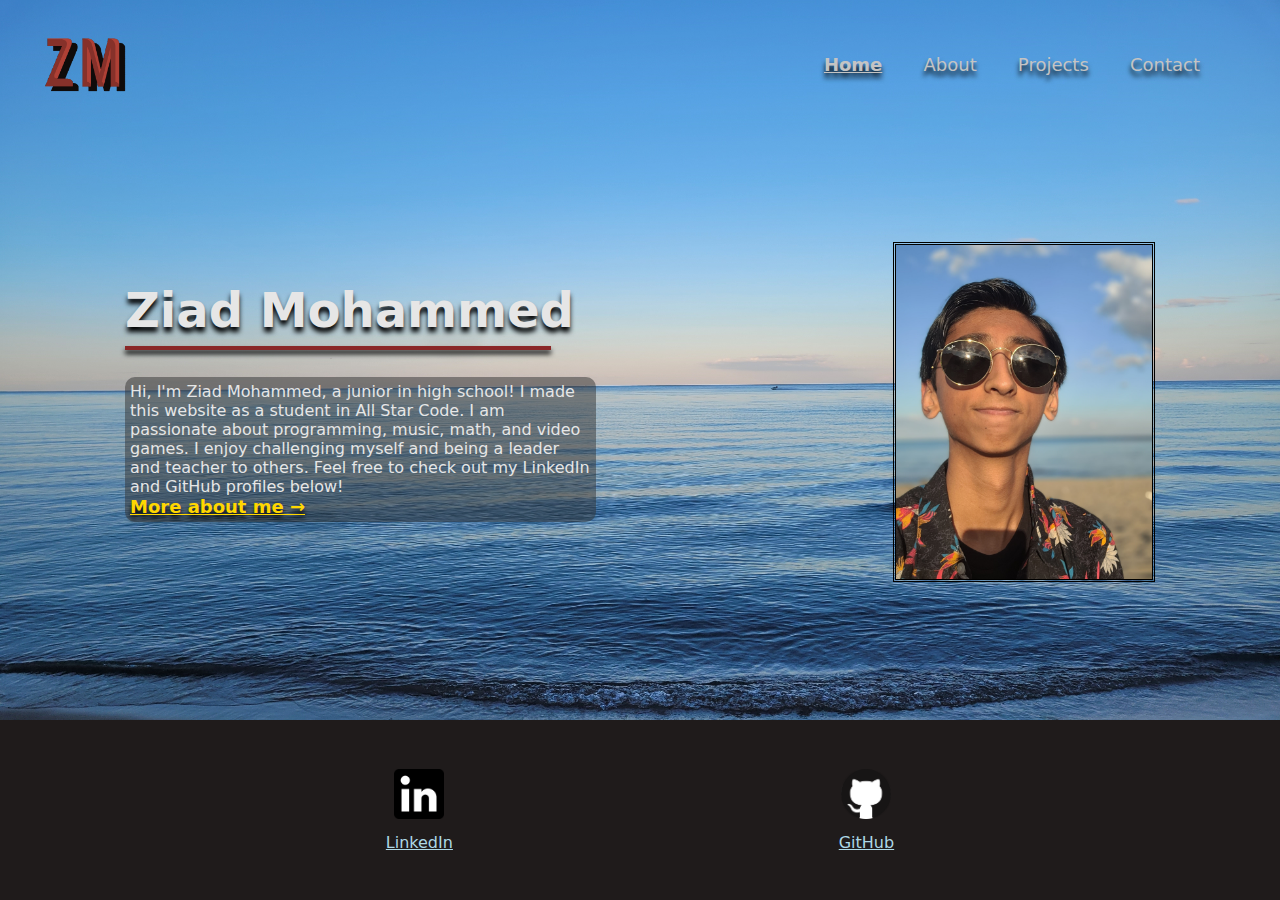
<file: index.html>
<!DOCTYPE html>
<html lang="en">
<head>
    <meta charset="UTF-8">
    <meta name="viewport" content="width=device-width, initial-scale=1.0">
    <link rel="stylesheet" href="style.css">
    <link rel="manifest" href="/website/manifest.webmanifest">
    <link rel="icon" type="image/x-icon" href="images/websiteLogoTransparent.png">
    <title>Home | Ziad's Website</title>
</head>
<body>
    <section id="top">
        <header>
            <img src="images/websiteLogoTransparent.png" id="logo">
            <nav>
                 <div><a href="index.html" class="navLink"><b><u>Home</u></b></a></div>
                 <div><a href="about.html" class="navLink">About</a></div>
                 <div><a href="projects.html" class="navLink">Projects</a></div>
                 <div><a href="contact.html" class="navLink">Contact</a></div>
            </nav>
        </header>
        <div id="topRow">
            <div id="topCol">
                 <p id="name">Ziad Mohammed</p>
                 <hr id="shortLine">
                 <br>
                 <p id="shortAbout">Hi, I'm Ziad Mohammed, a junior in high school! I made this website as a student in All Star Code. I am passionate about programming, music, math, and video games. I enjoy challenging myself and being a leader and teacher to others. Feel free to check out my LinkedIn and GitHub profiles below! <a style="display:none" href="about.html" id="moreAbout">More about me →</a></p>
                 <br>
                 <a href="about.html" id="moreAbout">More about me →</a>
                 
            </div>
            <img id="portrait" src="images/borax.jpg">
        </div>
    </section>
        
    <footer>
        <div class="footerbox">
            <a href="https://www.linkedin.com/in/ziad-mohammed-307193281" target="_blank"><img width="50px" src="images/linkedin.png"></a>
            <a class="plug" href="https://www.linkedin.com/in/ziad-mohammed-307193281" target="_blank">LinkedIn</a>
        </div>
        <div class="footerbox">
            <a href="https://github.com/ziadm9" target="_blank"><img width="50px" src="images/github.png"></a>
            <a class="plug" href="https://github.com/ziadm9" target="_blank">GitHub</a>
        </div>
    </footer>
    <script src="index.js"></script>
</body>
</html>
</file>
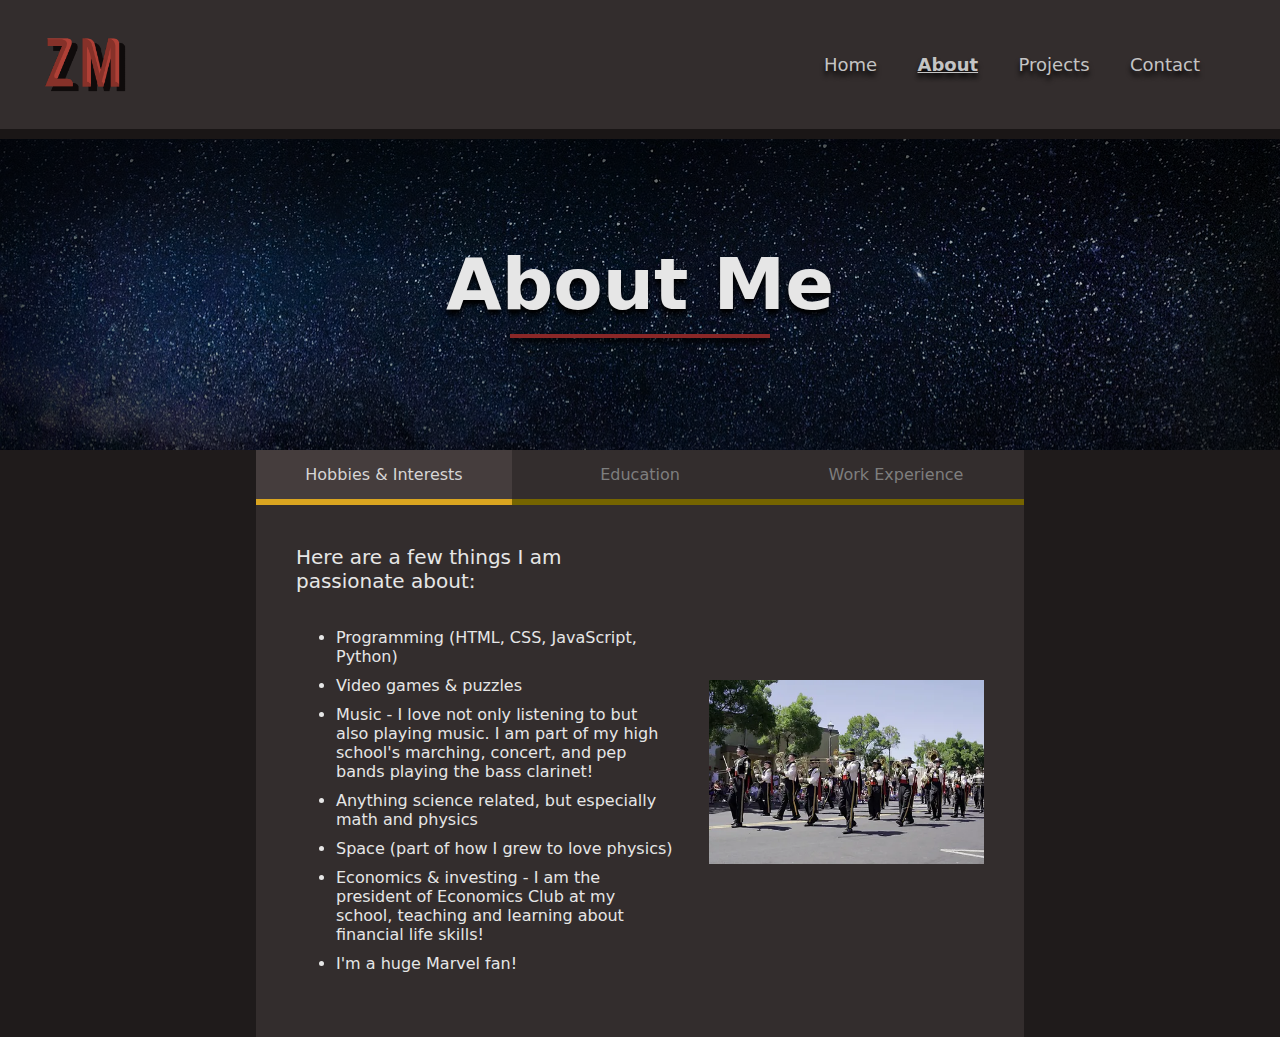
<file: about.html>
<!DOCTYPE html>
<html lang="en">
<head>
    <meta charset="UTF-8">
    <meta name="viewport" content="width=device-width, initial-scale=1.0">
    <link rel="stylesheet" href="about.css">
    <script src="about.js" defer></script>
    <link rel="icon" type="image/x-icon" href="images/websiteLogoTransparent.jpg">
    <title>About | Ziad's Website</title>
</head>
<body>
    <section id="top">
        <header>
            <img src="images/websiteLogoWide.png" id="logo">
            <nav>
                 <div><a href="index.html" class="navLink">Home</a></div>
                 <div><a href="about.html" class="navLink"><u><b>About</u></b></a></div>
                 <div><a href="projects.html" class="navLink">Projects</a></div>
                 <div><a href="contact.html" class="navLink">Contact</a></div>
            </nav>
        </header>
        <div id="topRow">
             <p id="name">About Me</p>
             <hr id="shortLine">
        </div>
    </section>
    <section id="bottom">
        <div class="sidebar"></div>
        <div id="middle">
            <div id="tabs">
                <p class="selectedTab" id="hobby" onclick="switchTab('hobby')">Hobbies & Interests</p>
                <p class="tab" id="education" onclick="switchTab('education')">Education</p>
                <p class="tab" id="work"  onclick="switchTab('work')">Work experience</p>
            </div>
            <div id="underbars">
                <hr class="selectedBar" id="hobbyBar">
                <hr class="underbar" id="educationBar">
                <hr class="underbar" id="workBar">
            </div>
            <div class="description" id="hobbyDesc">
                <div id="left">
                    <p id="leftHeader">Here are a few things I am passionate about:</p>
                    <br>
                    <ul>
                        <li>Programming (HTML, CSS, JavaScript, Python)</li>
                        <li>Video games & puzzles</li>
                        <li>Music - I love not only listening to but also playing music. I am part of my high school's marching, concert, and pep bands playing the bass clarinet!</li>
                        <li>Anything science related, but especially math and physics</li>
                        <li>Space (part of how I grew to love physics)</li>
                        <li>Economics & investing - I am the president of Economics Club at my school, teaching and learning about financial life skills!</li>
                        <li>I'm a huge Marvel fan!</li>
                    </ul>
                </div>
                <div id="right">
                    <img src="images/marchingband.webp" >
                </div>
            </div>
            <div style="display:none" class="description" id="educationDesc">
                <div id="left">
                    <p id="leftHeader">I'm currently in 11th grade, here are some of the classes I've taken:</p>
                    <br>
                    <ul>
                        <li>AP Calculus BC</li>
                        <li>AP Computer Science Principles</li>
                        <li>All Star Code Summer Intensive - I made this website as a project for ASC!</li>
                    </ul>
                    <p id="leftHeader">I hope to study physics and computer science in university!</p>
                </div>
                <div id="right">
                    <img src="images/asc.png" >
                </div>
            </div>
            <div style="display:none" class="description" id="workDesc">
                <div id="left">
                    <p id="leftHeader">My internships, volunteering, and work experience:</p>
                    <br>
                    <ul>
                        <li>Young Adult Volunteer at local library</li>
                        <li>Teen Advisory Board at local library</li>
                        <li>Private tutoring for math, reading, and writing</li>
                        <li>Teen Academy - I interned in Administrative Services with the City of Livermore for a month!</li>
                    </ul>
                </div>
                <div id="right">
                    <img src="images/city.jpg" >
                </div>
            </div>
        </div>
        <div class="sidebar"></div>
    </section>
</body>
</html>
</file>
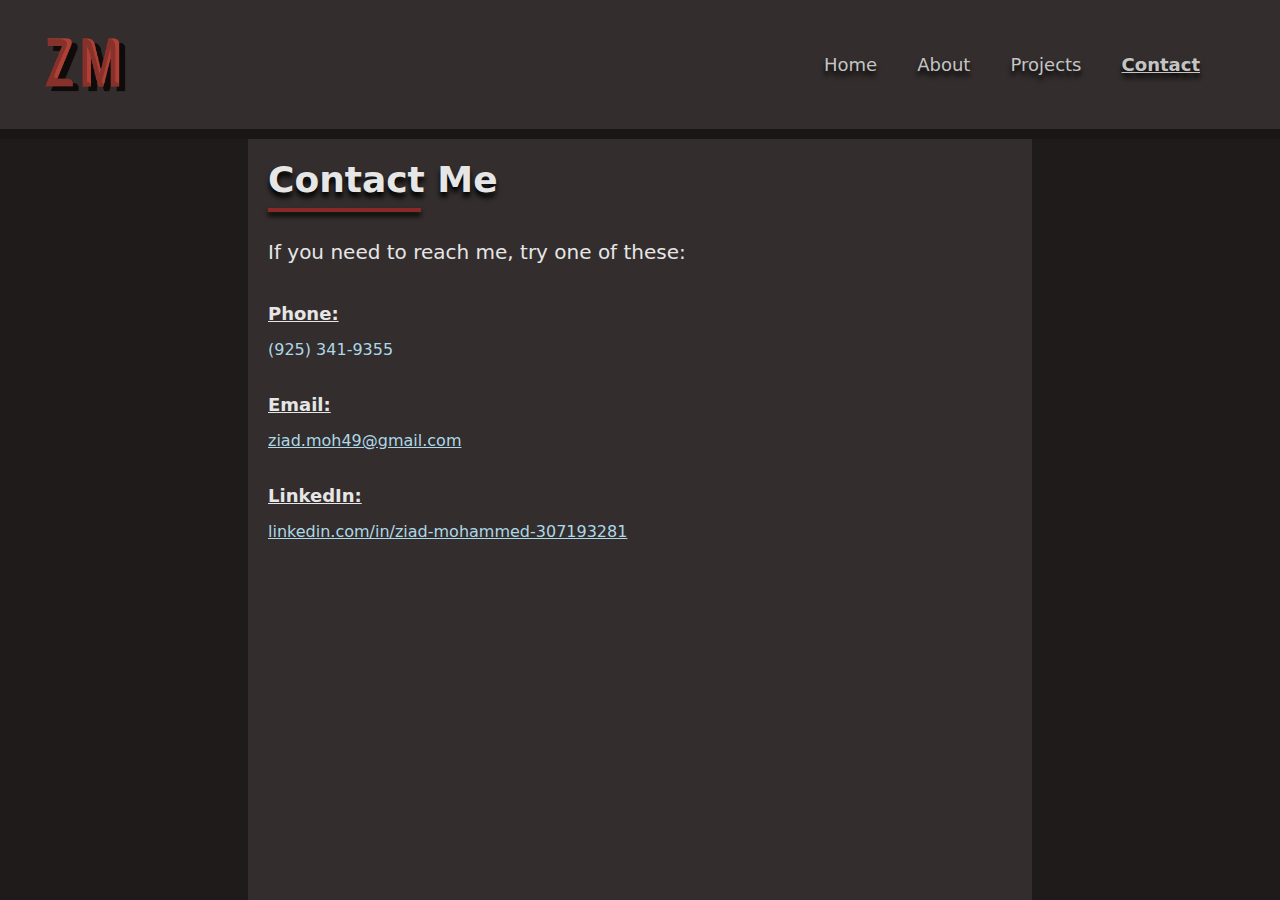
<file: contact.html>
<!DOCTYPE html>
<html lang="en">
<head>
    <meta charset="UTF-8">
    <meta name="viewport" content="width=device-width, initial-scale=1.0">
    <link rel="stylesheet" href="contact.css">
    <link rel="icon" type="image/x-icon" href="images/websiteLogoTransparent.jpg">
    <title>Contact | Ziad's Website</title>
</head>
<body>
    <section id="top">
        <header>
            <img src="images/websiteLogoWide.png" id="logo">
            <nav>
                 <div><a href="index.html" class="navLink">Home</a></div>
                 <div><a href="about.html" class="navLink">About</a></div>
                 <div><a href="projects.html" class="navLink">Projects</a></div>
                 <div><a href="contact.html" class="navLink"><u><b>Contact</u></b></a></div>
            </nav>
        </header>
             <div id="suction">
                <div class="sidebar"></div>
                <div id="middle">
                    <p id="name">Contact Me</p>
                    <hr id="shortLine">
                    <p id="contactHead">If you need to reach me, try one of these:</p>
                    <br>
                    <p class="contactLabel">Phone:</p>
                    <p class="contactInfo">(925) 341-9355</p>
                    <br>
                    <p class="contactLabel">Email:</p>
                    <p class="contactInfo"><a class="email" href="mailto:ziad.moh49@gmail.com">ziad.moh49@gmail.com</a></p>
                    <br>
                    <p class="contactLabel">LinkedIn:</p>
                    <p class="contactInfo"><a class="email" href="https://www.linkedin.com/in/ziad-mohammed-307193281" target="_blank">linkedin.com/in/ziad-mohammed-307193281</a></p>
                </div>
                <div class="sidebar"></div>
             </div>
    </section>
</body>
</html>
</file>
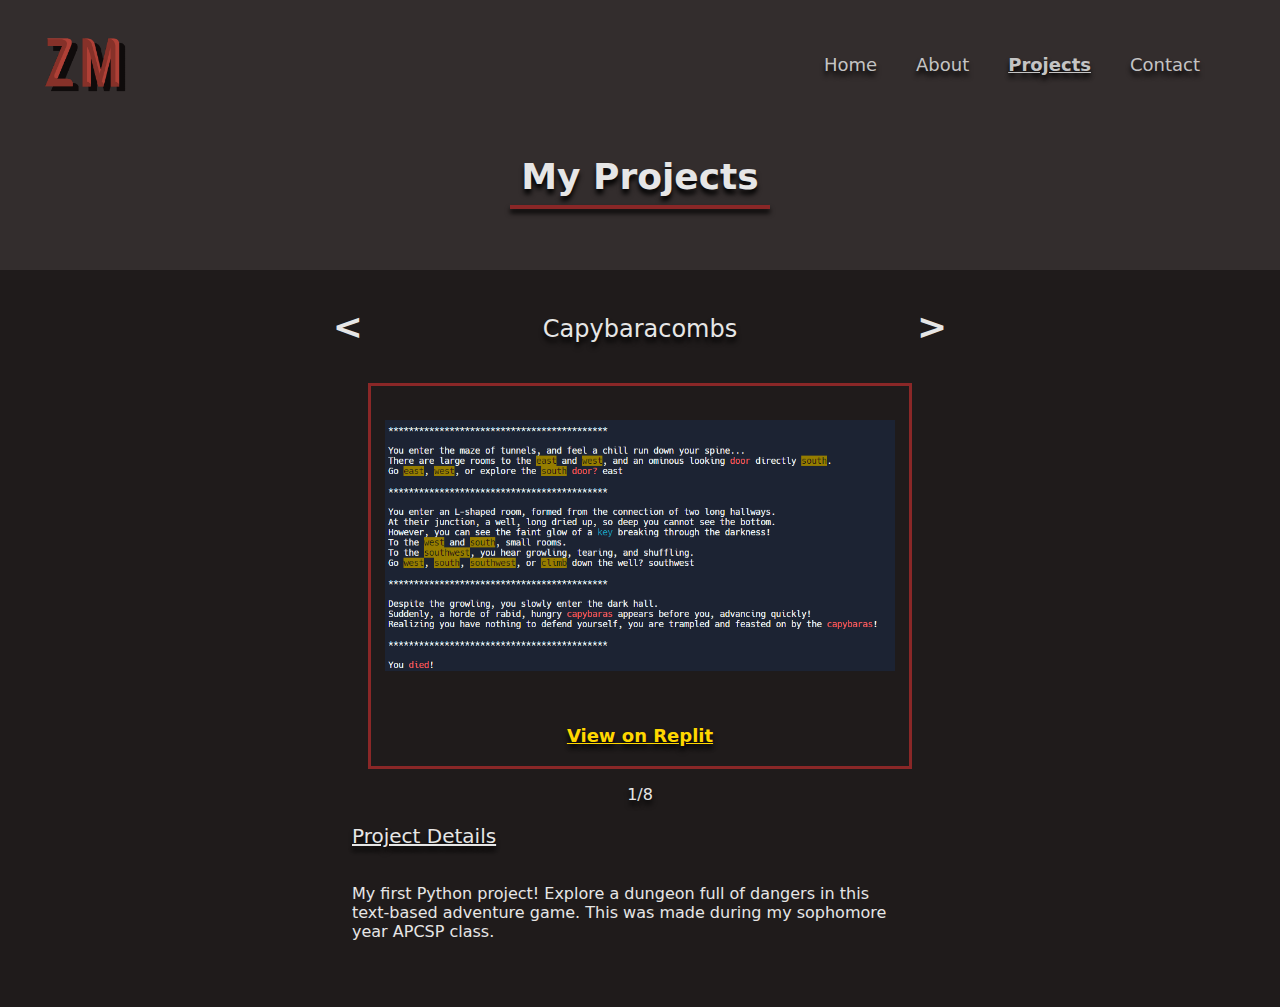
<file: projects.html>
<!DOCTYPE html>
<html lang="en">
<head>
    <meta charset="UTF-8">
    <meta name="viewport" content="width=device-width, initial-scale=1.0">
    <link rel="stylesheet" href="projects.css">
    <script src="projects.js"></script>
    <link rel="icon" type="image/x-icon" href="images/websiteLogoTransparent.jpg">
    <title>Projects | Ziad's Website</title>
</head>
<body>
    <section id="top">
        <header>
            <img src="images/websiteLogoWide.png" id="logo">
            <nav>
                 <div><a href="index.html" class="navLink">Home</a></div>
                 <div><a href="about.html" class="navLink">About</a></div>
                 <div><a href="projects.html" class="navLink"><b><u>Projects</u></b></a></div>
                 <div><a href="contact.html" class="navLink">Contact</a></div>
            </nav>
        </header>
        <div id="topRow">
            <p id="name">My Projects</p>
            <hr id="shortLine">
        </div>
    </section>
        
    <section id="bottom">
        <div class="project" id="project1">
            <div class="projectTop">
                <p class="arrow" id="left" onclick="next('left', 1)"><</p>
                <p class="projectTitle">Capybaracombs</p>
                <p class="arrow" id="right" onclick="next('right', 1)">></p>
            </div>
            <div class = "projectMain">
                <img class="projectImage" src="images/capybaracombs.png">
                <a class="projectLink" href="https://replit.com/@ZiadMohammed3/Capybaracombs" target="_blank">View on Replit</a>
            </div>
            <p class="slideNumber">1/8</p>
            <p class="projectHeader">Project Details</p>
            <p class="projectDesc">My first Python project! Explore a dungeon full of dangers in this text-based adventure game. This was made during my sophomore year APCSP class.</p>
        </div>
        <div style="display:none" class="project" id="project2">
            <div class="projectTop">
                <p class="arrow" id="left" onclick="next('left', 2)"><</p>
                <p class="projectTitle">Encryption</p>
                <p class="arrow" id="right" onclick="next('right', 2)">></p>
            </div>
            <div class = "projectMain">
                <img class="projectImage" src="images/encryption.png">
                <a class="projectLink" href="https://replit.com/@ZiadMohammed3/Encryption" target="_blank">View on Replit</a>
            </div>
            <p class="slideNumber">2/8</p>
            <p class="projectHeader">Project Details</p>
            <p class="projectDesc">This Python program lets you encrypt and decrypt messages using the Caesar Cipher, Autokey Cipher, and my custom cipher. See if you can crack my custom one! This was made during my sophomore year APCSP class.</p>
        </div>
        <div style="display:none" class="project" id="project3">
            <div class="projectTop">
                <p class="arrow" id="left" onclick="next('left', 3)"><</p>
                <p class="projectTitle">Python Turtle Art</p>
                <p class="arrow" id="right" onclick="next('right', 3)">></p>
            </div>
            <div class = "projectMain">
                <img class="projectImage" src="images/turtle.png">
                <a class="projectLink" href="https://trinket.io/python/6b26c0289d" target="_blank">View on Trinket</a>
            </div>
            <p class="slideNumber">3/8</p>
            <p class="projectHeader">Project Details</p>
            <p class="projectDesc">I made this art scene using Python Turtle, and coded a (very buggy) graphing calculator on the computer in the middle! This was made during my sophomore year APCSP class.</p>
        </div>
        <div style="display:none" class="project" id="project4">
            <div class="projectTop">
                <p class="arrow" id="left" onclick="next('left', 4)"><</p>
                <p class="projectTitle">Discord Game Bot</p>
                <p class="arrow" id="right" onclick="next('right', 4)">></p>
            </div>
            <div class = "projectMain">
                <img class="projectImage" src="images/discord.png">
                <a class="projectLink" href="https://github.com/ziadm9/discordbot" target="_blank">View code on GitHub</a>
            </div>
            <p class="slideNumber">4/8</p>
            <p class="projectHeader">Project Details</p>
            <p class="projectDesc">This discord bot is made with discord.py and is capable of running my custom made Checkers, Minesweeper, and UNO games! This was made during my sophomore year APCSP class. You can view the code on my GitHub, and run it as a discord bot in your own server if you'd like!</p>
        </div>
        <div style="display:none" class="project" id="project5">
            <div class="projectTop">
                <p class="arrow" id="left" onclick="next('left', 5)"><</p>
                <p class="projectTitle">Word Puzzle</p>
                <p class="arrow" id="right" onclick="next('right', 5)">></p>
            </div>
            <div class = "projectMain">
                <img class="projectImage" src="images/firebase.png">
                <a class="projectLink" href="https://ziadmohammed.codehs.me/firebaseregister.html" target="_blank">Log in and play here!</a>
            </div>
            <p class="slideNumber">5/8</p>
            <p class="projectHeader">Project Details</p>
            <p class="projectDesc">Test your vocabulary with this fast-paced word game! I used Firebase to store login info and leaderboard data for each player. This was made during my sophomore year APCSP class.</p>
        </div>
        <div style="display:none" class="project" id="project6">
            <div class="projectTop">
                <p class="arrow" id="left" onclick="next('left', 6)"><</p>
                <p class="projectTitle">FoodFindr</p>
                <p class="arrow" id="right" onclick="next('right', 6)">></p>
            </div>
            <div class = "projectMain">
                <img class="projectImage" src="images/food.png">
                <a class="projectLink" href="https://hotsanta.github.io/LosAltosHackathon/index.html" target="_blank">View the website</a>
            </div>
            <p class="slideNumber">6/8</p>
            <p class="projectHeader">Project Details</p>
            <p class="projectDesc">This project was made with a team of 3 friends at the 2023 Los Altos Hackathon. We worked for 24 hours to build a website that can help people with various dietary needs find recipes.</p>
        </div>
        <div style="display:none" class="project" id="project7">
            <div class="projectTop">
                <p class="arrow" id="left" onclick="next('left', 7)"><</p>
                <p class="projectTitle">Capybaracombs 2</p>
                <p class="arrow" id="right" onclick="next('right', 7)">></p>
            </div>
            <div class = "projectMain">
                <img class="projectImage" src="images/gort.png">
                <a class="projectLink" href="#">Coming Soon!</a>
            </div>
            <p class="slideNumber">7/8</p>
            <p class="projectHeader">Project Details</p>
            <p class="projectDesc">This game will be a reworked version of my text adventure game Capybaracombs, with visuals made in JavaScript P5!</p>
        </div>
        <div style="display:none" class="project" id="project8">
            <div class="projectTop">
                <p class="arrow" id="left" onclick="next('left', 8)"><</p>
                <p class="projectTitle">Racing Game</p>
                <p class="arrow" id="right" onclick="next('right', 8)">></p>
            </div>
            <div class = "projectMain">
                <img class="projectImage" src="images/racing.png">
                <a class="projectLink" href="https://ziadm9.github.io/racing/" target="_blank">Play here</a>
            </div>
            <p class="slideNumber">8/8</p>
            <p class="projectHeader">Project Details</p>
            <p class="projectDesc">I made this racing game in JavaScript P5 as a team project with Halian and David during the All Star Code Summer Intensive! Collect as many coins as you can and avoid the other cars!</p>
        </div>
    </section>
</body>
</html>
</file>
<file: style.css>
html{
    height:100%
}
body{
    height:100%;
    margin:0px;
    font-family:system-ui, 'Segoe UI', Roboto, Oxygen, Ubuntu, Cantarell, 'Open Sans', 'Helvetica Neue', sans-serif;
}

#top{
    height:80%;
    background-color: #332d2d;
    display:flex;
    background:url("images/ocean.jpg");
    background-size:100% 100%;
    background-repeat:no-repeat;
    flex-direction:column;
}
header{
    display:flex;
    justify-content:space-between;
    align-items:center;
    margin-right:50px;
    margin-left:10px;
    padding:25px;
}
#logo{
    width:100px;
}



nav{
    display:flex;
    justify-content:space-between;
    width:33%;
}
.navLink{
    text-decoration:none;
    color:#c4c4c4;
    font-size: 18px;
    text-shadow: black 0px 5px 5px;
}
.navLink:hover{
    color:#8c8c8c
}
#topRow{
    display:flex;
    justify-content: center;
    align-items:center;
    height:100%;
    padding-bottom:25px;
    
    
}
#topCol{
    display:flex;
    flex-direction:column;
    justify-content: start;
    align-items:start;
    width:60%
}
#name{
    color:#e6e6e6;
    font-size:48px;
    margin:0px;
    font-weight:bold;
    text-shadow: black 0px 5px 5px;
}
#shortLine{
    width:55%;
    border: solid 2px #8a2727;
    margin-left:0px;
    margin-right:0px;
    box-shadow: black 0px 4px 5px;
}
#shortAbout{
    color:#e6e6e6;
    width:60%;
    margin:0px;
    display:flex;
    flex-direction:column;
    justify-content: space-between;
    font-size:16px;
    background-color:rgba(50,50,50,0.5);
    border: solid rgba(0,0,0,0,0);
    border-radius: 10px 10px 10px 10px;
    padding:5px;
}
#moreAbout{
    text-decoration:underline;
    font-weight:bold;
    color:gold;
    font-size:18px;
    text-shadow: black 0px 5px 5px;
}
#moreAbout:hover{
    color: goldenrod;
}
#portrait{
    width:20%;
    border: double 3px black;
    
}

footer{
    height:20%;
    background-color: #1f1b1b;
    display:flex;
    justify-content:space-evenly;
    align-items:center;
}

.footerbox{
    display:flex;
    flex-direction:column;
    justify-content: center;
    align-items:center;
    
}

.plug{
    color:lightblue;
    margin-top: 10px;
}
nav div{
        padding:5px;
}
@media(max-width: 768px){
    #logo{
        width:50px;
    }
    #top{
        padding:10px;
        height:90%;
    }
    
    nav{
        width:auto
    }
    .navLink{
        font-size:14px;
    }
    header{
        justify-content:space-between;
        padding:0px;
        margin:0px;
    }
    #name{
        font-size:24px;
    }
    #shortAbout{
        font-size:14px;
        width:100%;
        display:inline
    }
    #moreAbout{
        font-size:14px;
    }
    #topRow{
        flex-direction:column-reverse;
        padding:10px;
        align-items:start;
        justify-content:space-between;
        height:auto;
    }
    #topCol{
        width:100%;
        margin-top:10px;
        height:auto;
    }
    footer{
        height:10%;
    }

    #portrait{
        width:100%;
        margin-top:5px;
        max-width:160px;
        align-self:center;
    }
    .footerbox img{
        width:35px;
    }
    .plug{
        display:none;
    }
    br{
        display:none;
    }
    
}
</file>
<file: about.css>
html{
    height:100%
}
body{
    height:100%;
    margin:0px;
    font-family:system-ui, 'Segoe UI', Roboto, Oxygen, Ubuntu, Cantarell, 'Open Sans', 'Helvetica Neue', sans-serif;
    
}

#top{
    height:50%;
    background-color: #332d2d;
    display:flex;
    flex-direction:column;
}
header{
    display:flex;
    justify-content:space-between;
    align-items:center;
    margin-right:50px;
    margin-left:10px;
    padding:25px;
}
#logo{
    width:100px;
}
nav{
    display:flex;
    justify-content:space-between;
    width:33%;
}
nav div{
    padding:5px;
}
.navLink{
    text-decoration:none;
    color:#c4c4c4;
    font-size: 18px;
    text-shadow: black 0px 5px 5px;
}
.navLink:hover{
    color:#8c8c8c
}
#topRow{
    display:flex;
    flex-direction:column;
    justify-content: center;
    align-items:center;
    height:100%;
    background:url("images/space.jpg");
    background-size:cover;
    box-shadow: 0px 50px 200px rgba(0,0,0,1) inset, 0px -50px 200px rgba(0,0,0,1) inset;
    border-top:#1a1616 solid 10px;
}

#topCol{
    display:flex;
    flex-direction:column;
    justify-content: start;
    align-items:start;
    width:45%
}
#name{
    color:#e6e6e6;
    font-size:72px;
    margin:0px;
    font-weight:bold;
    text-shadow: black 0px 5px 5px;
}
#shortLine{
    width:20%;
    border: solid 2px #8a2727;
    margin-left:0px;
    margin-right:0px;
    box-shadow: black 0px 4px 5px;
}
#shortAbout{
    color:#e6e6e6;
    width:60%;
    margin:0px;
    display:flex;
    flex-direction:column;
    justify-content: space-between;
    font-size:14px;
}
#moreAbout{
    text-decoration:underline;
    font-weight:bold;
    color:gold;
    font-size:18px;
}
#portrait{
    width:25%
}

#bottom{
    min-height:50%;
    display:flex;
}

.sidebar{
    background-color:#1f1b1b;
    width:20%
}

#middle{
    background-color:#332d2d;
    width:60%;
    display:flex;
    flex-direction:column;
}

#tabs{
    display:flex;
    justify-content:space-evenly;
    align-items:center;
}

.tab{
    color:#7e7e7e;
    padding:15px;
    margin:0px;
    width:33%;
    display:flex;
    justify-content:center;
}
.tab:hover{
    background-color: #453d3d;
    color:#d6d5d5;
}
.underbar{
    border: solid 3px #756400;
    width:33%;
    margin:0px;
}
.selectedBar{
    border: solid 3px goldenrod;
    width:33%;
    margin:0px;
}
.selectedTab{
    background-color: #453d3d;
    color:#d6d5d5;
    padding:15px;
    margin:0px;
    width:33%;
    display:flex;
    justify-content:center;
}
#underbars{
    display:flex;
}
.description{
    display:flex;
    padding:40px;
    justify-content:space-between;
    height:100%;
    padding-bottom:5%;
}
#left{
    display:flex;
    flex-direction:column;
    justify-content:center;
    color:#e6e6e6;
    margin-right:35px;
    width:60%;
}
#right{
    display:flex;
    flex-direction:column;
    justify-content:center;
    height:100%;
    width:40%;
}
#leftHeader{
    margin:0px;
    font-size:20px;
}

li{
    margin-bottom:10px;
}
@media(max-width: 768px){
    #logo{
        width:50px;
    }
    nav{
        width:auto
    }
    .navLink{
        font-size:14px;
    }
    header{
        justify-content:space-between;
        padding:0px;
        padding-right:10px;
        padding-left:10px;
        margin:0px;
    }
    #top{
        padding-top:10px;
    }
    #name{
        font-size:60px;
    }
    .tab{
        font-size:14px;
        padding:10px;
    }
    .selectedTab{
        font-size:14px;
        padding:10px;
    }
    .sidebar{
        width:0%
    }
    #middle{
        width:100%
    }
    #left{
        width:100%;
        margin:0px;
        padding:20px;
        backdrop-filter:blur(3px);
    }
    #leftHeader{
        font-size:16px;
        background-color:rgba(50,50,50,0.5);
        border: solid rgba(0,0,0,0,0);
        border-radius: 10px 10px 10px 10px;
        padding:5px;
    }
    ul{
        background-color:rgba(50,50,50,0.5);
        border: solid rgba(0,0,0,0,0);
        border-radius: 10px 10px 10px 10px;
        padding-top:10px;
        padding-bottom:10px;
        padding-right:10px;
        margin-top:5px;
        margin-bottom:10px;
    }
    li{
        font-size:14px;
    }
    #right{
        display:none
    }
    .description{
        padding:0px;
    }
    #hobbyDesc{
        background-size:cover;
    }
    #educationDesc{
        background-size:cover;
        background-position:center;
    }
    #workDesc{
        background-size:100%;
    }
    
}
</file>
<file: contact.css>
html{
    height:100%
}
body{
    height:100%;
    margin:0px;
    font-family:system-ui, 'Segoe UI', Roboto, Oxygen, Ubuntu, Cantarell, 'Open Sans', 'Helvetica Neue', sans-serif;
    
}

#top{
    height:100%;
    background-color: #332d2d;
    display:flex;
    flex-direction:column;
}
header{
    display:flex;
    justify-content:space-between;
    align-items:center;
    margin-right:50px;
    margin-left:10px;
    padding:25px;
}
#logo{
    width:100px;
}
nav{
    display:flex;
    justify-content:space-between;
    width:33%;
}
nav div{
    padding:5px;
}
.navLink{
    text-decoration:none;
    color:#c4c4c4;
    font-size: 18px;
    text-shadow: black 0px 5px 5px;
}
.navLink:hover{
    color:#8c8c8c
}
#topRow{
    display:flex;
    flex-direction:column;
    justify-content: center;
    align-items:center;
    height:100%;
    border-top:#1a1616 solid 10px;
}

#topCol{
    display:flex;
    flex-direction:column;
    justify-content: start;
    align-items:start;
    width:45%
}
#name{
    color:#e6e6e6;
    font-size:36px;
    margin:0px;
    font-weight:bold;
    text-shadow: black 0px 5px 5px;
    
}
#shortLine{
    width:20%;
    border: solid 2px #8a2727;
    margin-left:0px;
    margin-right:0px;
    box-shadow: black 0px 4px 5px;
}
#shortAbout{
    color:#e6e6e6;
    width:60%;
    margin:0px;
    display:flex;
    flex-direction:column;
    justify-content: space-between;
    font-size:14px;
}
#moreAbout{
    text-decoration:underline;
    font-weight:bold;
    color:gold;
    font-size:18px;
}
#portrait{
    width:25%
}

#bottom{
    min-height:50%;
    display:flex;
}

.sidebar{
    background-color:#1f1b1b;
    width:20%;
    height:100%;
}

#middle{
    background-color:#332d2d;
    width:60%;
    display:flex;
    flex-direction:column;
    align-items:start;
    margin:20px;
    color:#e6e6e6;
}
#contactHead{
    font-size:20px;
}
.email{
    color:lightblue
}
.contactLabel{
    text-decoration:underline;
    font-weight:bold;
    font-size:18px;
    margin:0px;
}
.contactInfo{
    color:lightblue
}
#tabs{
    display:flex;
    justify-content:space-evenly;
    align-items:center;
}

.tab{
    color:#7e7e7e;
    padding:15px;
    margin:0px;
    width:33%;
    display:flex;
    justify-content:center;
}
.tab:hover{
    background-color: #453d3d;
    color:#d6d5d5;
}
.underbar{
    border: solid 3px #756400;
    width:33%;
    margin:0px;
}
.selectedBar{
    border: solid 3px goldenrod;
    width:33%;
    margin:0px;
}
.selectedTab{
    background-color: #453d3d;
    color:#d6d5d5;
    padding:15px;
    margin:0px;
    width:33%;
    display:flex;
    justify-content:center;
}
#underbars{
    display:flex;
}
.description{
    display:flex;
    margin:40px;
    justify-content:space-between;
    height:100%;
    padding-bottom:5%;
}
#left{
    display:flex;
    flex-direction:column;
    justify-content:center;
    color:#e6e6e6;
    margin-right:35px;
    width:60%;
}
#right{
    display:flex;
    flex-direction:column;
    justify-content:center;
    height:100%;
    width:40%;
}
#leftHeader{
    margin:0px;
    font-size:20px;
}

li{
    margin-bottom:10px;
}

#suction{
    display:flex;
    flex-direction:row;
    height:100%;
    border-top:#1a1616 solid 10px;
    justify-content: center;
}

@media(max-width: 768px){
    #logo{
        width:50px;
    }
    nav{
        width:auto
    }
    .navLink{
        font-size:14px;
    }
    header{
        justify-content:space-between;
        padding:0px;
        padding-right:10px;
        padding-left:10px;
        margin:0px;
    }
    #top{
        padding-top:10px;
    }
    .sidebar{
        width:10%
    }
    #middle{
        width:80%
    }
    #name{
        font-size:24px;
    }
    #shortLine{
        width:40%
    }
}
</file>
<file: projects.css>
html{
    height:100%
}
body{
    height:100%;
    margin:0px;
    font-family:system-ui, 'Segoe UI', Roboto, Oxygen, Ubuntu, Cantarell, 'Open Sans', 'Helvetica Neue', sans-serif;
}

#top{
    height:30%;
    background-color: #332d2d;
    display:flex;
    
    
    flex-direction:column;
}
header{
    display:flex;
    justify-content:space-between;
    align-items:center;
    margin-right:50px;
    margin-left:10px;
    padding-top:25px;
    padding-right:25px;
    padding-left:25px;
    padding-bottom:0px;
}
#logo{
    width:100px;
}
nav{
    display:flex;
    justify-content:space-between;
    width:33%;
}
nav div{
    padding:5px;
}
.navLink{
    text-decoration:none;
    color:#c4c4c4;
    font-size: 18px;
    text-shadow: black 0px 5px 5px;
}
.navLink:hover{
    color:#8c8c8c
}
#topRow{
    display:flex;
    flex-direction:column;
    justify-content: center;
    align-items:center;
    height:100%;
}
#topCol{
    display:flex;
    flex-direction:column;
    justify-content: start;
    align-items:start;
    width:45%
}
#name{
    color:#e6e6e6;
    font-size:36px;
    margin:0px;
    font-weight:bold;
    text-shadow: black 0px 5px 5px;
}
#shortLine{
    width:20%;
    border: solid 2px #8a2727;
    margin-left:0px;
    margin-right:0px;
    box-shadow: black 0px 4px 5px;
}
#shortAbout{
    color:#e6e6e6;
    width:60%;
    margin:0px;
    display:flex;
    flex-direction:column;
    justify-content: space-between;
    font-size:14px;
}
#moreAbout{
    text-decoration:underline;
    font-weight:bold;
    color:gold;
    font-size:18px;
    text-shadow: black 0px 5px 5px;
}
#portrait{
    width:25%
}

#bottom{
    min-height:70%;
    display:flex;
    justify-content: center;
    background-color: #1f1b1b;
    color:#e6e6e6;
}

.projectTitle{
    font-size:24px;
    text-shadow: black 0px 5px 5px;
    margin-right:10px;
    margin-left:10px;
    padding-top:4px;
    min-width:fit-content;
    text-align:center;
}

.slideNumber{
    font-size:16px;
    margin-bottom:0px;
    text-shadow: black 0px 5px 5px;
}

.projectLink{
    text-decoration:underline;
    font-weight:bold;
    color:gold;
    font-size:18px;
    text-shadow: black 0px 5px 5px;
    margin-top:20px;
    margin-bottom:20px;
}
.projectLink:hover{
    color:goldenrod
}
.projectImage{
    width:95%
}
.projectHeader{
    font-size:20px;
    align-self:start;
    margin-left:12.5%;
    text-decoration:underline;
    text-shadow: black 0px 5px 5px;
}
.projectDesc{
    font-size:16px;
    align-self:start;
    margin-left:12.5%;
    width:70%;
    padding-bottom:50px;
}
.project{
    display:flex;
    flex-direction:column;
    align-items:center;
    width:60%
}
.projectMain{
    display:flex;
    flex-direction:column;
    align-items:center;
    border: solid 3px #8a2727;
    width:70%
}
.arrow{
    font-size:36px;
    font-weight:bold;
}
.arrow:hover{
    color:rgb(131, 131, 131)
}
#left{
    margin-left:10%
}
#right{
    margin-right:10%
}
.projectTop{
    display:flex;
    flex-direction: row;
    justify-content:space-between;
    align-items:center;
    width:100%
}
@media(max-width: 768px){
    #logo{
        width:50px;
    }
    nav{
        width:auto
    }
    .navLink{
        font-size:14px;
    }
    header{
        justify-content:space-between;
        padding:0px;
        padding-right:10px;
        padding-left:10px;
        margin:0px;
    }
    #top{
        padding-top:10px;
        height:20%
    }
    #bottom{
        min-height:80%;
    }
    #name{
        font-size:24px;
    }
    .projectTitle{
        font-size:18px;
    }
    .arrow{
        font-size:24px;
    }
    .projectLink{
        font-size:14px;
    }
    .project{
        width:80%
    }
    .projectHeader{
        font-size:16px;
    }
    .projectDesc{
        font-size:14px;
    }
    .projectMain{
        width:90%
    }
}
</file>
